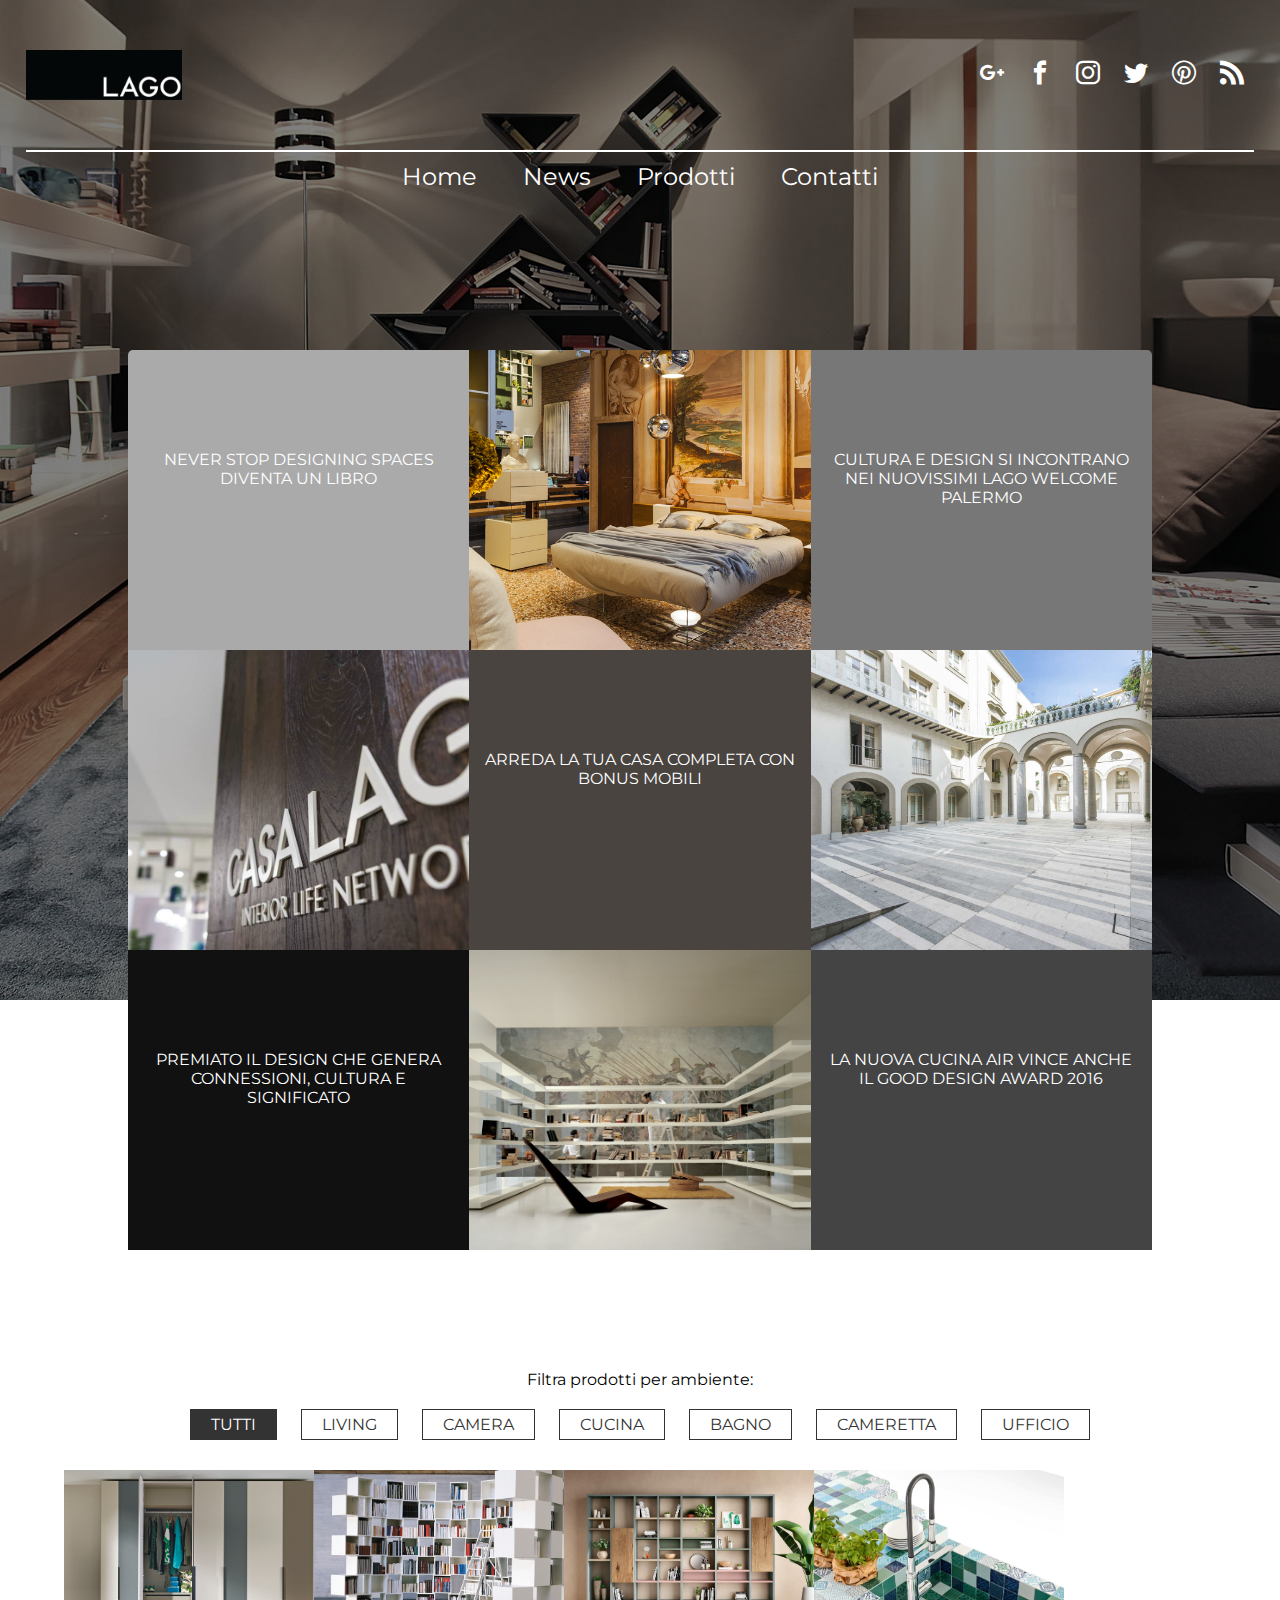
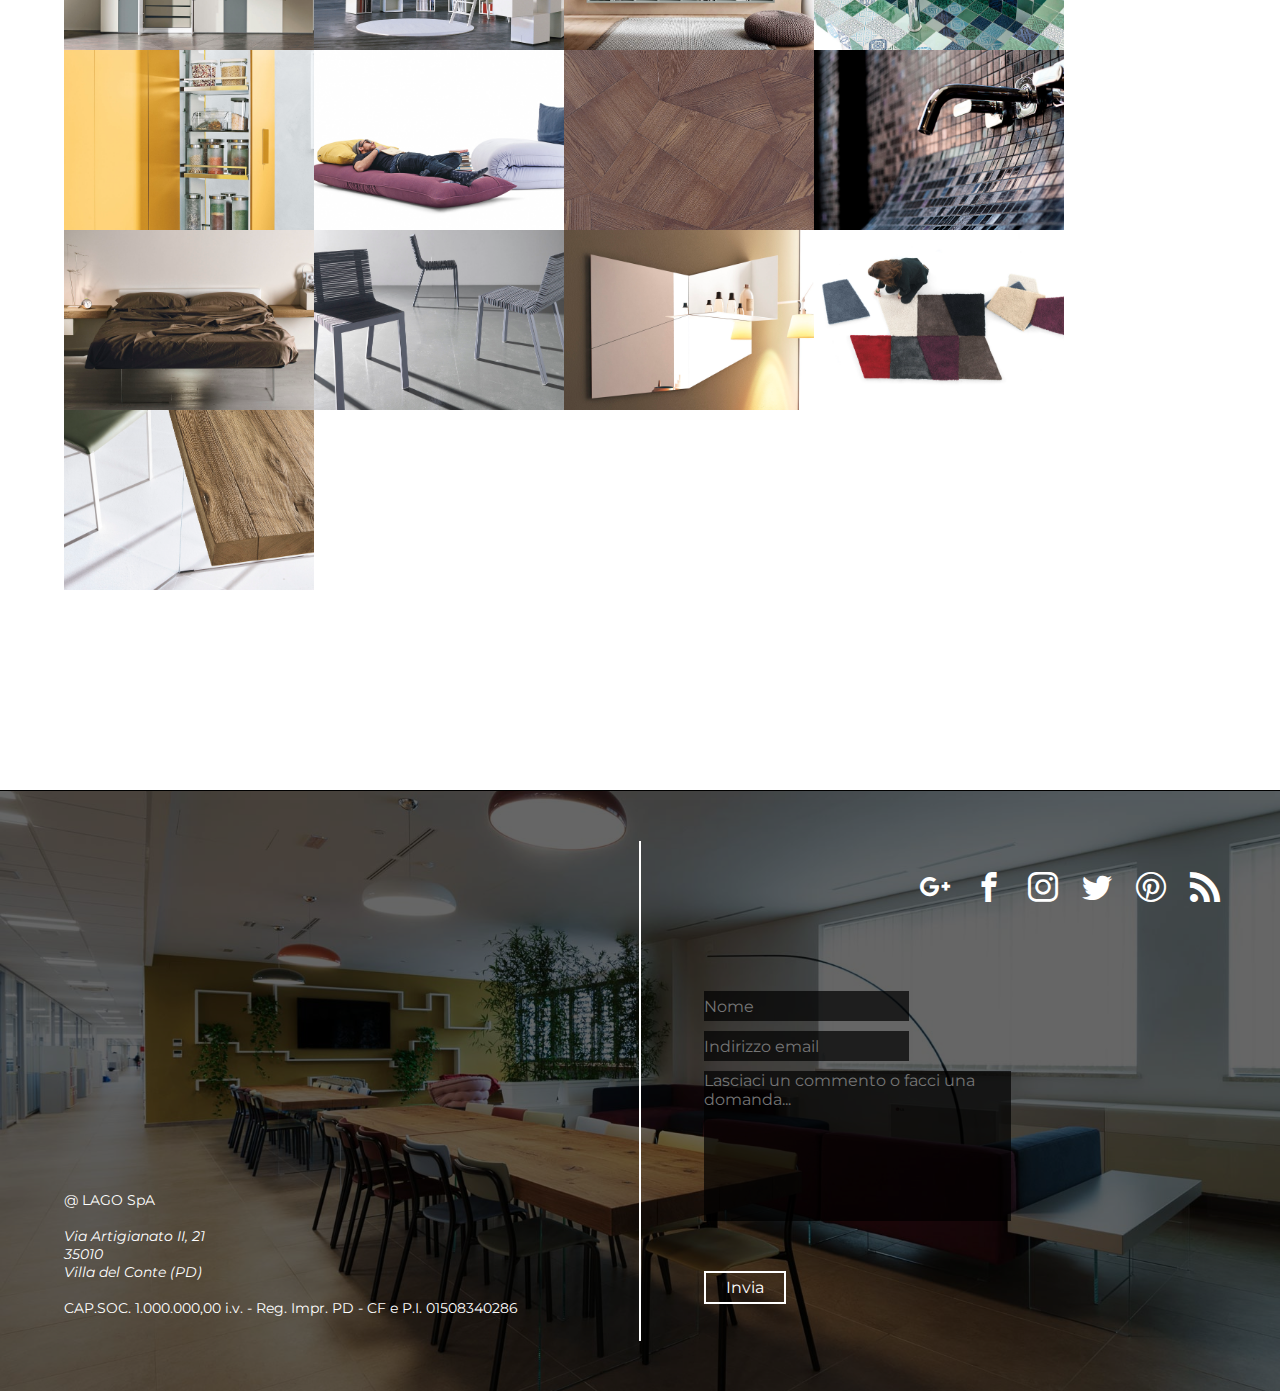
<file: _Lago_Home/index.html>
<!DOCTYPE html>
<html lang="it">
<head>
    <meta charset="utf-8">
    <meta name="viewport" content="width=device-width, initial-scale=1.0">
    <title>Lago | Interior</title>
    <link rel="stylesheet" href="css/icons.css" />
    <link href="https://fonts.googleapis.com/css?family=Montserrat:200,400,500,700" rel="stylesheet">
    <link rel="stylesheet" href="css/normalize.css" />
    <link rel="stylesheet" href="css/slick.css" />
    <link rel="stylesheet" href="css/slick-theme.css" />
    <link rel="stylesheet" href="css/style.css" />
</head>
<body>
    <header>
        <div id="header_background"></div>
        <nav>
            <div id="logo">
                <img src="img/lago_logo.png" />
            </div>
            <ul id="social">
                <a href="#"><li><span class="icon-google-plus"></span></li></a>
                <a href="#"><li><span class="icon-facebook"></span></li></a>
                <a href="#"><li><span class="icon-instagram"></span></li></a>
                <a href="#"><li><span class="icon-twitter"></span></li></a>
                <a href="#"><li><span class="icon-pinterest2"></span></li></a>
                <a href="#"><li><span class="icon-rss"></span></li></a>
            </ul>
            <ul id="menu">
                <a href="header"><li>Home</li></a>
                <a href="#news"><li>News</li></a>
                <a href="#prodotti"><li>Prodotti</li></a>
                <a href="footer"><li>Contatti</li></a>
            </ul>
        </nav>
        <section id="news">
        <div class="row">
            <div class="card" id="item1"><p>NEVER STOP DESIGNING SPACES DIVENTA UN LIBRO</p></div><!--
            --><div class="card" id="item2"><img src="img/item2_news.jpg" /></div><!--
            --><div class="card" id="item3"><p>CULTURA E DESIGN SI INCONTRANO NEI NUOVISSIMI LAGO WELCOME PALERMO</p></div>
        </div>
        <div class="row">
            <div class="card" id="item4"><img src="img/item4_news.jpg" /></div><!--
            --><div class="card" id="item5"><p>ARREDA LA TUA CASA COMPLETA CON BONUS MOBILI</p></div><!--
            --><div class="card" id="item6"><img src="img/item5_news.jpg" /></div>
        </div>
        <div class="row">
            <div class="card" id="item7"><p>PREMIATO IL DESIGN CHE GENERA CONNESSIONI, CULTURA E SIGNIFICATO</p></div><!--
            --><div class="card" id="item8"><img src="img/item8_news.jpg" /></div><!--
            --><div class="card" id="item9"><p>LA NUOVA CUCINA AIR VINCE ANCHE IL GOOD DESIGN AWARD 2016</p></div>
        </div>
    </section>
    </header>
    <div id="h_space"></div>
    
    <section id="prodotti">
        <div class="button-group filter-button-group">
            <p>Filtra prodotti per ambiente:</p>
            <button class="is-checked" data-filter="*">Tutti</button>
            <button data-filter=".living">Living</button>
            <button data-filter=".camera">Camera</button>
            <button data-filter=".cucina">Cucina</button>
            <button data-filter=".bagno">Bagno</button>
            <button data-filter=".cameretta">Cameretta</button>
            <button data-filter=".ufficio">Ufficio</button>
        </div>
        <div class="grid" id="carousel">
            <a href="#spacing" class="grid-item camera cameretta"><div>
                <img src="img/armadio-di-design-con-maniglie-e-ante-personalizzabili.jpg" />
                <div class="text">
                    <p>Armadi</p>
                </div>
            </div></a>
            <a href="#spacing" class="grid-item living cucina camera bagno cameretta ufficio"><div>
                <img src="img/Complementi.jpg" />
                <div class="text">
                    <p>Complementi</p>
                </div>
            </div></a>
            <a href="#spacing" class="grid-item living cucina camera bagno cameretta ufficio"><div>
                <img src="img/mensole.jpg" />
                <div class="text"><p>Contenitori e Mensole</p></div>
            </div></a>
            <a href="#spacing" class="grid-item cucina"><div>
                <img src="img/cucina.jpg" />
                <div class="text"><p>Cucine</p></div>
            </div></a>
            <a href="#spacing" class="grid-item cucina"><div>
                <img src="img/dispensa-gialla.jpg" />
                <div class="text"><p>Dispense</p></div>
            </div></a>
            <a href="#spacing" class="grid-item living cameretta"><div>
                <img src="img/divani.jpg" />
                <div class="text"><p>Divani e Poltrone</p></div>
            </div></a>
            <a href="#spacing" class="grid-item living cucina camera bagno cameretta ufficio"><div>
                <img src="img/interior.jpg" />
                <div class="text"><p>Interior</p></div>
            </div></a>
            <a href="#spacing" class="grid-item bagno"><div>
                <img src="img/lavabo.jpg" />
                <div class="text"><p>Lavabi</p></div>
            </div></a>
            <a href="#spacing" class="grid-item living camera"><div>
                <img src="img/letto.jpg" />
                <div class="text"><p>Letti</p></div>
            </div></a>
            <a href="#spacing" class="grid-item living cucina cameretta ufficio"><div>
                <img src="img/seduta.jpg" />
                <div class="text"><p>Sedute</p></div>
            </div></a>
            <a href="#spacing" class="grid-item bagno"><div>
                <img src="img/Specchio-slie.jpg" />
                <div class="text"><p>Specchi</p></div>
            </div></a>
            <a href="#spacing" class="grid-item living camera cameretta ufficio"><div>
                <img src="img/tappeto.jpg" />
                <div class="text"><p>Tappeti</p></div>
            </div></a>
            <a href="#spacing" class="grid-item soggiorno cucina cameretta ufficio"><div>
                <img src="img/tavolo.jpg" />
                <div class="text"><p>Tavoli</p></div>
            </div></a>
        </div>
        <div id="spacing"></div>
    </section>
    <footer>
        <img src="img/banca-ifis-firenze.jpg" />
        <div class="map-container">
            <iframe src="https://www.google.com/maps/embed?pb=!1m18!1m12!1m3!1d62579.58987146157!2d11.821004035480337!3d45.6050236549027!2m3!1f0!2f0!3f0!3m2!1i1024!2i768!4f13.1!3m3!1m2!1s0x47792ab8f3c0c423%3A0x454e17509b01ac62!2sLAGO!5e0!3m2!1sen!2sit!4v1489850483427" scrolling="no" frameborder="0" style="border:0" allowfullscreen></iframe>
        </div>
        <div id="address">
            <p>&#64; LAGO SpA</p><br />
            <address>
                Via Artigianato II, 21<br />35010<br />Villa del Conte (PD)
            </address><br />
            <p>CAP.SOC. 1.000.000,00 i.v. - Reg. Impr. PD - CF e P.I. 01508340286</p>
        </div>
        <div id="divider"></div>
        <ul id="social">
            <a href="#"><li><span class="icon-google-plus"></span></li></a>
            <a href="#"><li><span class="icon-facebook"></span></li></a>
            <a href="#"><li><span class="icon-instagram"></span></li></a>
            <a href="#"><li><span class="icon-twitter"></span></li></a>
            <a href="#"><li><span class="icon-pinterest2"></span></li></a>
            <a href="#"><li><span class="icon-rss"></span></li></a>
        </ul>
        <form>
            <input type="text" name="name" placeholder="Nome" />
            <input type="email" name="email" placeholder="Indirizzo email" /><br />
            <textarea placeholder="Lasciaci un commento o facci una domanda..."></textarea><br />
            <input type="submit" name="submit" value="Invia"/>
        </form>
    </footer>
        
    <script src="js/jquery-3.1.1.min.js"></script>
    <script src="js/jquery.carouFredSel-6.2.0-packed.js"></script>
    <script src="js/isotope.pkgd.js"></script>
    <script src="js/jquery.scrollTo.min.js"></script>
    <script src="js/main.js"></script>
</body>
</html>
</file>
<file: _Lago_Home/css/icons.css>
@font-face {
  font-family: 'icomoon';
  src:  url('../fonts/icons/icomoon.eot?b7qcmy');
  src:  url('../fonts/icons/icomoon.eot?b7qcmy#iefix') format('embedded-opentype'),
    url('../fonts/icons/icomoon.ttf?b7qcmy') format('truetype'),
    url('../fonts/icons/icomoon.woff?b7qcmy') format('woff'),
    url('../fonts/icons/icomoon.svg?b7qcmy#icomoon') format('svg');
  font-weight: normal;
  font-style: normal;
}

[class^="icon-"], [class*=" icon-"] {
  /* use !important to prevent issues with browser extensions that change fonts */
  font-family: 'icomoon' !important;
  speak: none;
  font-style: normal;
  font-weight: normal;
  font-variant: normal;
  text-transform: none;
  line-height: 1;

  /* Better Font Rendering =========== */
  -webkit-font-smoothing: antialiased;
  -moz-osx-font-smoothing: grayscale;
}

.icon-google-plus:before {
  content: "\ea8b";
}
.icon-facebook:before {
  content: "\ea90";
}
.icon-instagram:before {
  content: "\ea92";
}
.icon-twitter:before {
  content: "\ea96";
}
.icon-rss:before {
  content: "\ea9b";
}
.icon-pinterest2:before {
  content: "\ead2";
}
</file>
<file: _Lago_Home/css/style.css>
* {
    margin: 0;
    padding: 0;
}

html, body {
    height: 100%;
    width: 100%;
    font-family: 'Montserrat', sans-serif;
}

#header_background {
    height: 1000px;
    width: 100%;
    background: url(../img/Header_Background.jpg) center no-repeat;
    background-size: cover;
    -webkit-filter: grayscale(50%);
    filter: gray;
    position: absolute;
    top: 0;
    z-index: -1;
}

header {
    height: 1000px;
    background-color: rgba(0, 0, 0, 0.5);
}

#h_space {
    height: 300px;
}

header nav {
    z-index: 100;
    width: 100%;
    height: 350px;
    position: relative;
}

.scrolllogo {
    position: fixed!important;
    top: 0!important;
    z-index: 1;
    height: 40px!important;
}

.scrollmenu {
    text-align: right!important;
    position: fixed!important;
    top: 0!important;
    color: #000!important;
    font-size: 16px!important;
    line-height: 39px!important;
    border-top: 0!important;
}

.scrolla {
    color: #000;
    text-shadow: 0 0 5px #fff;
}

header nav #logo {
    height: 50px;
    width: 200px;
    position: absolute;
    top: 50px;
    left: 2%;
}

header nav #logo img {
    height: 100%;
}

header nav #social {
    position: absolute;
    top: 50px;
    right: 2%;
}

header nav #social li {
    display: inline-block;
    line-height: 50px;
    list-style: none;
    font-size: 24px;
    margin-left: 10px;
    margin-right: 10px;
    transition: all 0.5s;
}

header nav #social li:hover {
    color: #333;
}

header nav a {
    text-decoration: none;
    color: #fff;
}

header nav #menu {
    position: absolute;
    top: 150px;
    width: 96%;
    left: 2%;
    right: 2%;
    text-align: center;
    border-top: 2px solid #fff;
    font-size: 24px;
    line-height: 50px;
}

header nav #menu li {
    display: inline-block;
    list-style: none;
    margin-left: 20px;
    margin-right: 20px;
    border-bottom: 2px solid transparent;
    transition: all 0.5s linear;
}

header nav #menu li:hover {
    border-bottom-color: #fff;
}

#news {
    width: 80%;
    margin-left: 10%;
    margin-right: 10%;
}

#news .row {
    height: 300px;
    width: 100%;
}

#news .row .card {
    width: 33.333%;
    min-width: 250px;
    height: 100%;
    display: inline-block;
    text-align: center;
    vertical-align: top;
}

#news .row .card p {
    margin-top: 100px;
    margin-left: 15px;
    margin-right: 15px;
    color: #fff;
}

#news .row #item1 {
    background-color: #aaa;
    border-top-left-radius: 5px;
}

#news .row img {
    height: 100%;
    width: 100%;
    object-fit: cover;
}

#news .row #item3 {
    background-color: #777;
    border-top-right-radius: 5px;
}

#news .row #item5 {
    background-color: #494440;
}

#news .row #item7 {
    background-color: #111;
}

#news .row #item9 {
    background-color: #444;
}

#prodotti {
}

#prodotti .button-group {
    text-align: center;
    margin-top: 10px;
    margin-bottom: 20px;
    padding: 10px 0;
}

#prodotti .button-group p {
    padding: 50px 0 20px 0;
}

#prodotti .button-group button {
    display: inline-block;
    padding: 5px 20px;
    margin-left: 10px;
    margin-right: 10px;
    text-transform: uppercase;
    border: 1px solid #333;
    color: #333;
    cursor: pointer;
    background-color: transparent;
    transition: all 1s;
}

.button-group button:hover {
    background-color: #333!important;
    color: #fff!important;
}

.is-checked {
    background-color: #333!important;
    color: #fff!important;
}

#carousel {
    width: 90%;
    margin-left: auto;
    margin-right: auto;
}

#carousel .grid-item {
    position: relative;
    height: 180px;
    min-width: 250px;
    max-width: 350px;
    overflow: hidden;
    cursor: pointer;
}

#carousel .grid-item .text {
    opacity: 0;
    position: absolute;
    height: 100%;
    width: 100%;
    text-align: center;
    background-color: rgba(55, 55, 55, 0.8);
    transition: all 1s;
}

#carousel .grid-item .text p {
    margin-top: 80px;
    color: #fff;
    font-size: 20px;
}

#carousel img {
    position: absolute;
    height: 100%;
    width: 100%;
    object-fit: cover;
    transition: all 1s;
}

#carousel .grid-item:hover .text {
    opacity: 1;
}

#carousel .grid-item:hover img {
    transform: scale(1.4);
}

#spacing {
    min-height: 200px;
}

footer {
    position: relative;
    border-top: 1px solid;
    height: 600px;
    width: 100%;
    background-color: #000;
}

footer img {
    position: absolute;
    object-fit: cover;
    height: 100%;
    width: 100%;
    opacity: 0.4;
}

footer .map-container {
    margin-top: 80px;
    height: 250px;
    width: 40%;
    margin-left: 5%;
    cursor: pointer;
}

footer .map-container iframe {
    height: 100%;
    width: 100%;
    position: relative;
}

footer #address {
    position: absolute;
    left: 5%;
    top: 400px;
    font-size: 14px;
    color: #fff;
}

footer #divider {
    position: absolute;
    height: 500px;
    width: 2px;
    left: 50%;
    margin-left: -1px;
    top: 50px;
    background-color: #fff;
}

footer #social {
    position: absolute;
    right: 50px;
    top: 80px;
}

footer #social a {
    text-decoration: none;
    color: #fff;
}

footer #social li:hover {
    color: #333;
}

footer #social li {
    font-size: 30px;
    display: inline-block;
    margin-left: 10px;
    margin-right: 10px;
    transition: all 0.5s;
}

footer form {
    position: absolute;
    width: 40%;
    top: 200px;
    right: 5%;
}

footer form input[name=name], footer form input[name=email] {
    position: absolute;
    background-color: rgba(0, 0, 0, 0.7);
    border: none;
    height: 30px;
    width: 40%;
    color: #fff;
}

footer form input[name=email] {
    top: 40px;
}

footer form textarea {
    position: absolute;
    top: 80px;
    background-color: rgba(0, 0, 0, 0.7);
    width: 60%;
    height: 150px;
    border: none;
    resize: none;
    color: #fff;
}

footer form input[name=submit] {
    position: absolute;
    top: 280px;
    background-color: transparent;
    color: #fff;
    border: 2px solid #fff;
    padding: 5px 20px;
}


/* Ajax */

#wrapper {
	height: 100%;
	width: 90%;
	min-height: 650px;
	min-width: 900px;
	padding-top: 1px;
    margin-left: 5%;
    overflow: hidden;
}

#slider {
	margin: 100px 0 0 0;
	height: 500px;
	overflow: hidden;
	background: url(../img/ajax-loader.gif) center center no-repeat;
}
 
#slider .slide {
	position: relative;
	display: none;
	height: 500px;
	float: left;
	background-position: center right;
	cursor: pointer;
	border-left: 1px solid #fff;
    filter: grayscale(100%);
    transition: filter 2s;
}
 
#slider .slide:first-child {
	border: none;
}
 
#slider .slide.active {
	cursor: default;
    filter: none!important;
}
 
#slider .slide-block {
	position: absolute;
	left: 40px;
	bottom: 75px;
	display: inline-block;
	width: 435px;
	background-color: #fff;
	background-color: rgba(255,255,255, 0.7);	
	padding: 20px;
	font-size: 14px;
	color: #222;
	overflow: hidden;
    cursor: pointer;
}
 
#slider .slide-block h4 {
	font-size: 36px;
	font-weight: 500;
	margin: 0 0 10px 0;
	line-height: 1;
}

#slider .slide-block p {
	margin: 0;
}

@media screen  and (max-width: 979px) {
    
}
</file>
